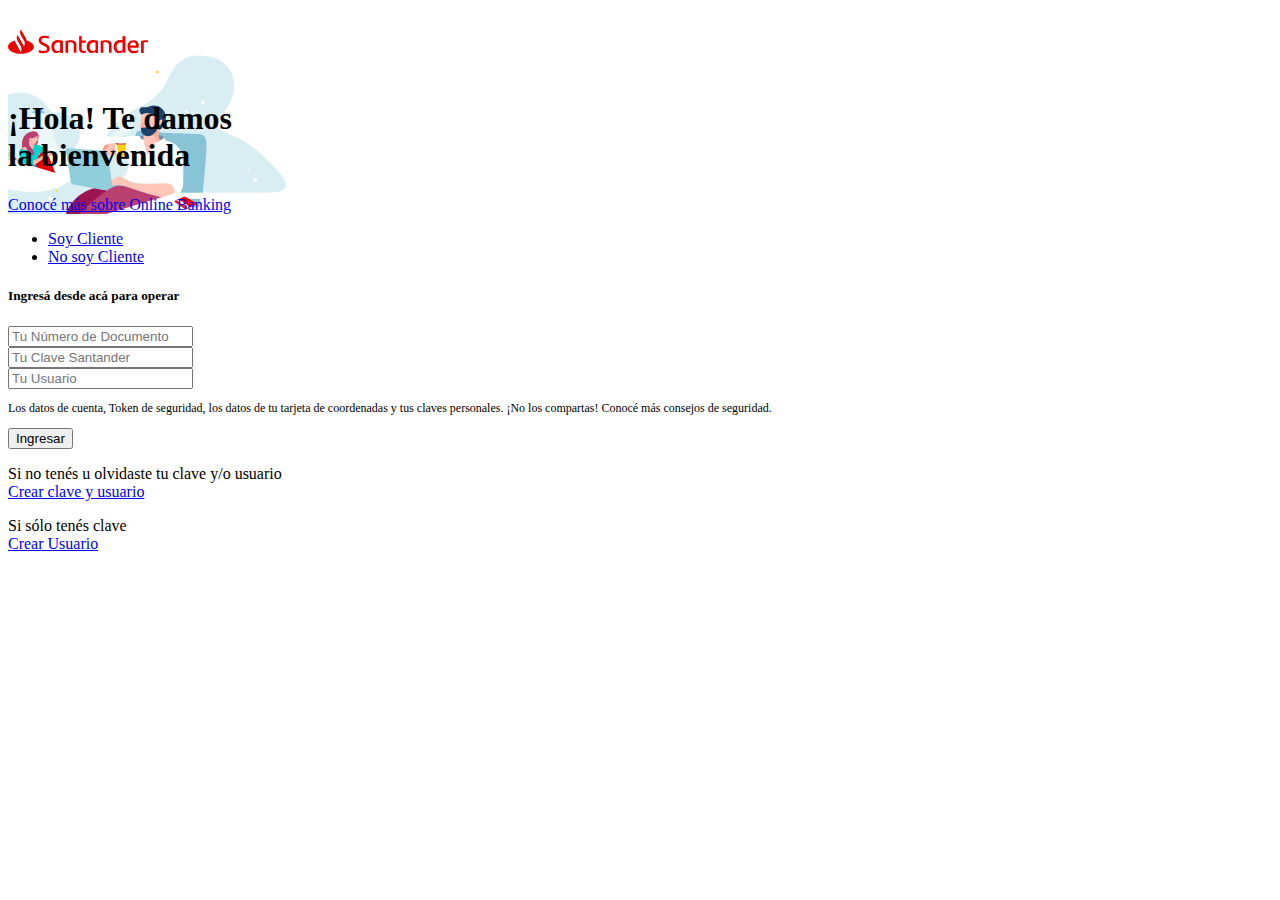
<file: index.html>
<!doctype html>
<html lang="en">
  <head>
    <!-- Required meta tags -->
    <meta charset="utf-8">
    <meta name="viewport" content="width=device-width, initial-scale=1">

    <!-- Bootstrap CSS -->
    <link href="https://cdn.jsdelivr.net/npm/bootstrap@5.1.3/dist/css/bootstrap.min.css" rel="stylesheet" integrity="sha384-1BmE4kWBq78iYhFldvKuhfTAU6auU8tT94WrHftjDbrCEXSU1oBoqyl2QvZ6jIW3" crossorigin="anonymous">
    <link rel="stylesheet" href="css/estilos.css">

    <title>Online Banking Santander</title>
  </head>
  <body>
    <div class="container-fluid">
        <div class="row">
            <div id="fondo_home" class="col-md-9 vh-100">
                <div class="row">
                    <div class="col-md-12 border-bottom py-1 ps-5">
                        <img src="images/desktop-sr.svg" width="140">
                    </div>
                </div>
                <div class="row">
                    <div class="col-md-12 py-1 ps-5">
                        <h1 class="display-5">¡Hola! Te damos<br>la bienvenida</h1>
                        <p><a href="https://www.santanderrio.com.ar/banco/online/personas/canales-de-atencion/online-banking" target="_blank" class="text-dark">Conocé más sobre Online Banking</a></p>
                    </div>
                </div>
            </div>
            <div class="col-md-3 p-5 shadow-lg">
                <ul class="nav nav-tabs justify-content-center">
                    <li class="nav-item">
                      <a class="nav-link active" aria-current="page" href="index.html">Soy Cliente</a>
                    </li>
                    <li class="nav-item">
                      <a class="nav-link" href="no-cliente.html">No soy Cliente</a>
                    </li>
                </ul>
                <h5 class="display-5">Ingresá desde acá para operar</h5>
                <form>
                    <div class="mb-3">
                      <input type="text" class="form-control border-0 border-bottom" placeholder="Tu Número de Documento">
                    </div>
                    <div class="mb-3">
                        <input type="text" class="form-control border-0 border-bottom" placeholder="Tu Clave Santander">
                    </div>
                    <div class="mb-3">
                        <input type="text" class="form-control border-0 border-bottom" placeholder="Tu Usuario">
                    </div>
                    <div class="bg-light p-3 texto_seguridad">
                        <p>Los datos de cuenta, Token de seguridad, los datos de tu tarjeta de coordenadas y tus claves personales. ¡No los compartas! Conocé más consejos de seguridad.</p>
                    </div>
                    <div class="text-center p-5">
                        <button type="submit" class="btn btn-lg btn-secondary text-white rounded-pill">Ingresar</button>
                    </div>                  
                    <div class="bg-light p-3 text-center">
                        <p>Si no tenés u olvidaste tu clave y/o usuario<br><a href="#" class="text-danger text-decoration-none fw-bold">Crear clave y usuario</a></p>
                        <p>Si sólo tenés clave<br><a href="#" class="text-danger text-decoration-none fw-bold">Crear Usuario</a>
                    </div>
                </form>
            </div>
        </div>
    </div>



    <!-- Option 1: Bootstrap Bundle with Popper -->
    <script src="https://cdn.jsdelivr.net/npm/bootstrap@5.1.3/dist/js/bootstrap.bundle.min.js" integrity="sha384-ka7Sk0Gln4gmtz2MlQnikT1wXgYsOg+OMhuP+IlRH9sENBO0LRn5q+8nbTov4+1p" crossorigin="anonymous"></script>
  </body>
</html>
</file>
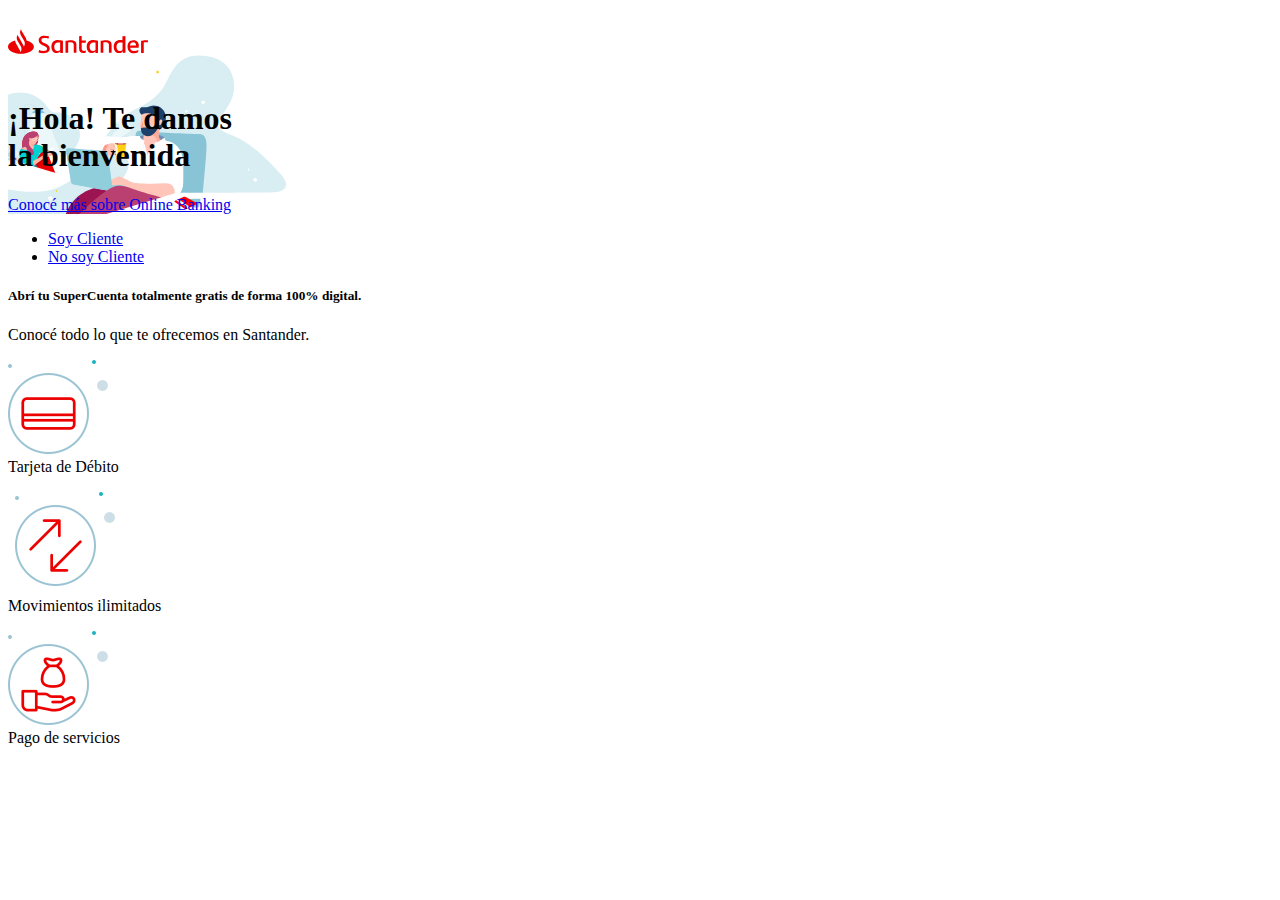
<file: no-cliente.html>
<!doctype html>
<html lang="en">
  <head>
    <!-- Required meta tags -->
    <meta charset="utf-8">
    <meta name="viewport" content="width=device-width, initial-scale=1">

    <!-- Bootstrap CSS -->
    <link href="https://cdn.jsdelivr.net/npm/bootstrap@5.1.3/dist/css/bootstrap.min.css" rel="stylesheet" integrity="sha384-1BmE4kWBq78iYhFldvKuhfTAU6auU8tT94WrHftjDbrCEXSU1oBoqyl2QvZ6jIW3" crossorigin="anonymous">
    <link rel="stylesheet" href="css/estilos.css">

    <title>Online Banking Santander</title>
  </head>
  <body>
    <div class="container-fluid">
        <div class="row">
            <div id="fondo_home" class="col-md-9 vh-100">
                <div class="row">
                    <div class="col-md-12 border-bottom py-1 ps-5">
                        <img src="images/desktop-sr.svg" width="140">
                    </div>
                </div>
                <div class="row">
                    <div class="col-md-12 py-1 ps-5">
                        <h1 class="display-5">¡Hola! Te damos<br>la bienvenida</h1>
                        <p><a href="https://www.santanderrio.com.ar/banco/online/personas/canales-de-atencion/online-banking" target="_blank" class="text-dark">Conocé más sobre Online Banking</a></p>
                    </div>
                </div>
            </div>
            <div class="col-md-3 p-5 shadow-lg">
                <ul class="nav nav-tabs justify-content-center">
                    <li class="nav-item">
                      <a class="nav-link" aria-current="page" href="index.html">Soy Cliente</a>
                    </li>
                    <li class="nav-item">
                      <a class="nav-link active" href="no-cliente.html">No soy Cliente</a>
                    </li>
                </ul>
                <div class="text-center p-3">
                    <h5 class="display-6">Abrí tu SuperCuenta totalmente gratis de forma 100% digital.</h5>
                    <p>Conocé todo lo que te ofrecemos en Santander.</p>
                    <p><img src="images/tarjeta.png"><br>Tarjeta de Débito</p>
                    <p><img src="images/movimientos.png"><br>Movimientos ilimitados</p>
                    <p><img src="images/pagos.png"><br>Pago de servicios</p>
                </div>
            </div>
        </div>
    </div>



    <!-- Option 1: Bootstrap Bundle with Popper -->
    <script src="https://cdn.jsdelivr.net/npm/bootstrap@5.1.3/dist/js/bootstrap.bundle.min.js" integrity="sha384-ka7Sk0Gln4gmtz2MlQnikT1wXgYsOg+OMhuP+IlRH9sENBO0LRn5q+8nbTov4+1p" crossorigin="anonymous"></script>
  </body>
</html>
</file>
<file: css/estilos.css>
#fondo_home {
    background-image: url("../images/Ilustracion.svg");
    background-repeat: no-repeat;
    background-position: left center;
    /* background-size: cover; */
}

.texto_seguridad {
    font-size:12px;
}
</file>
